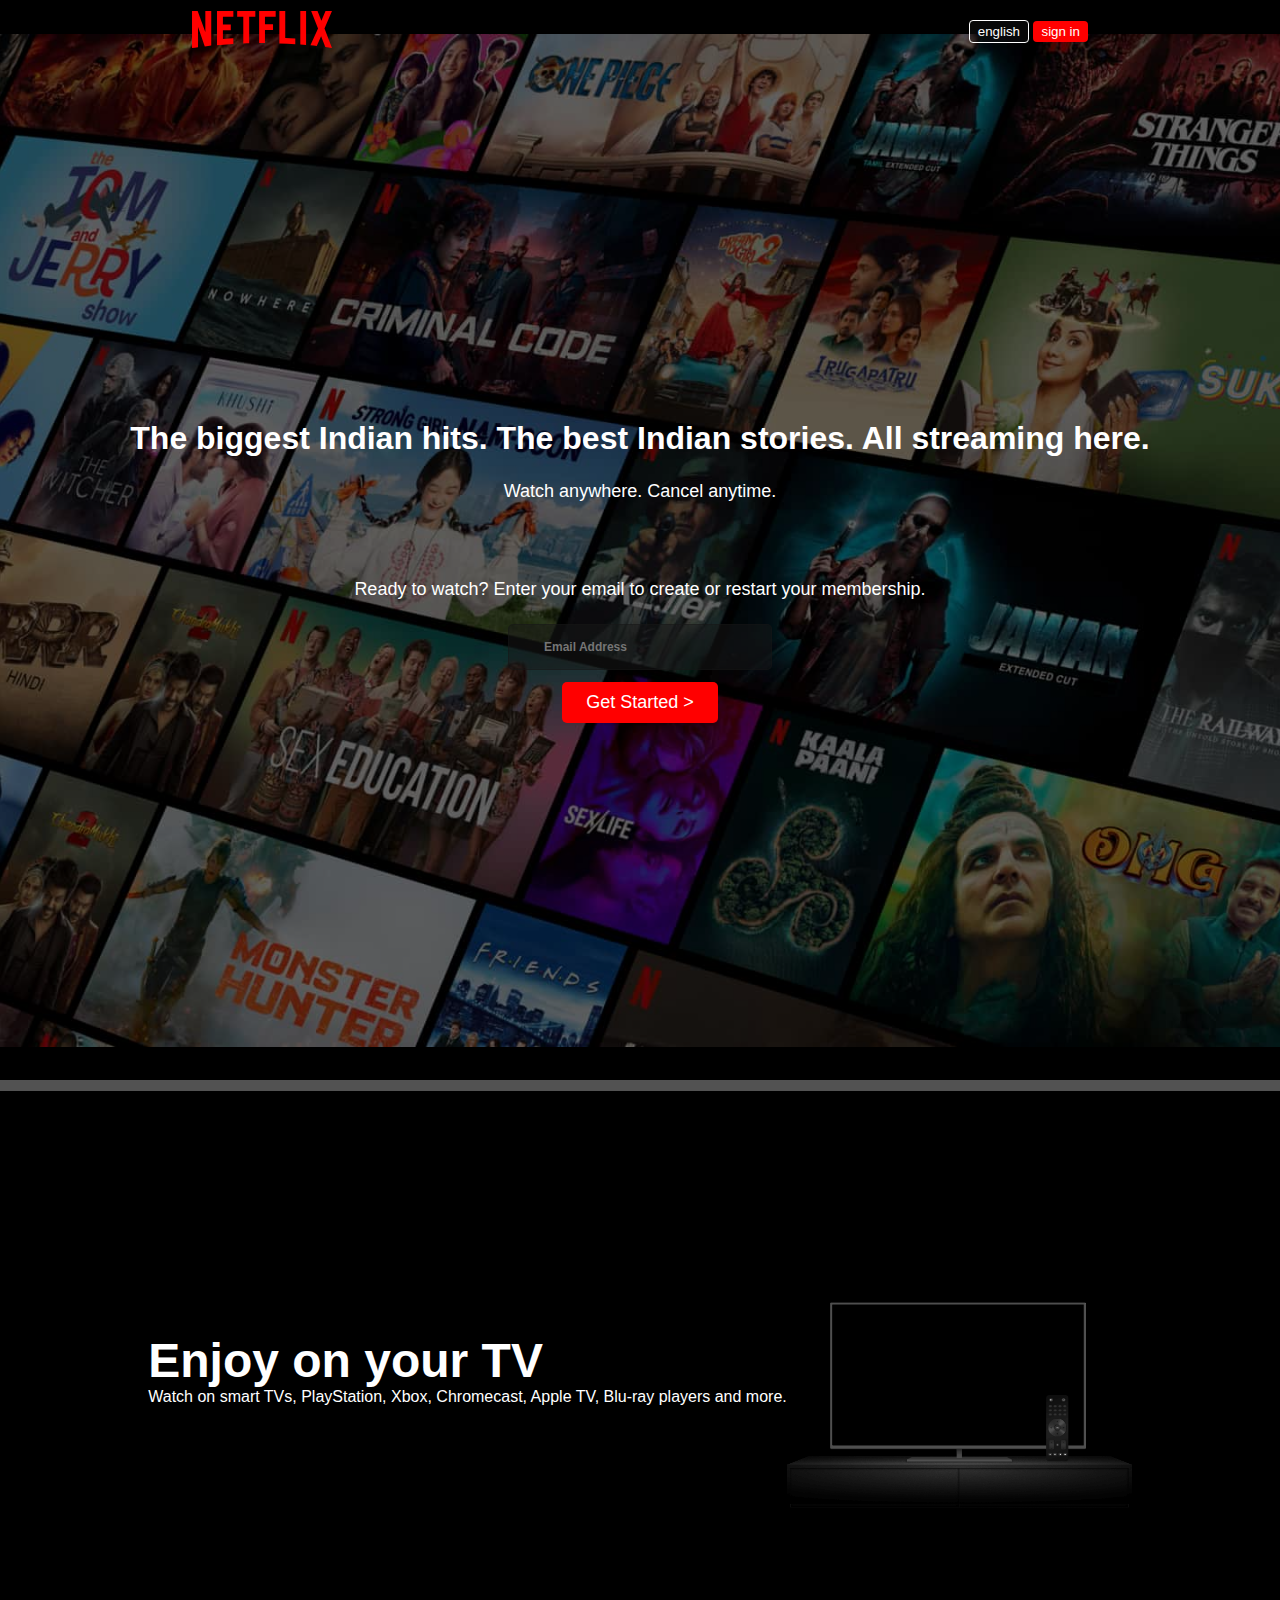
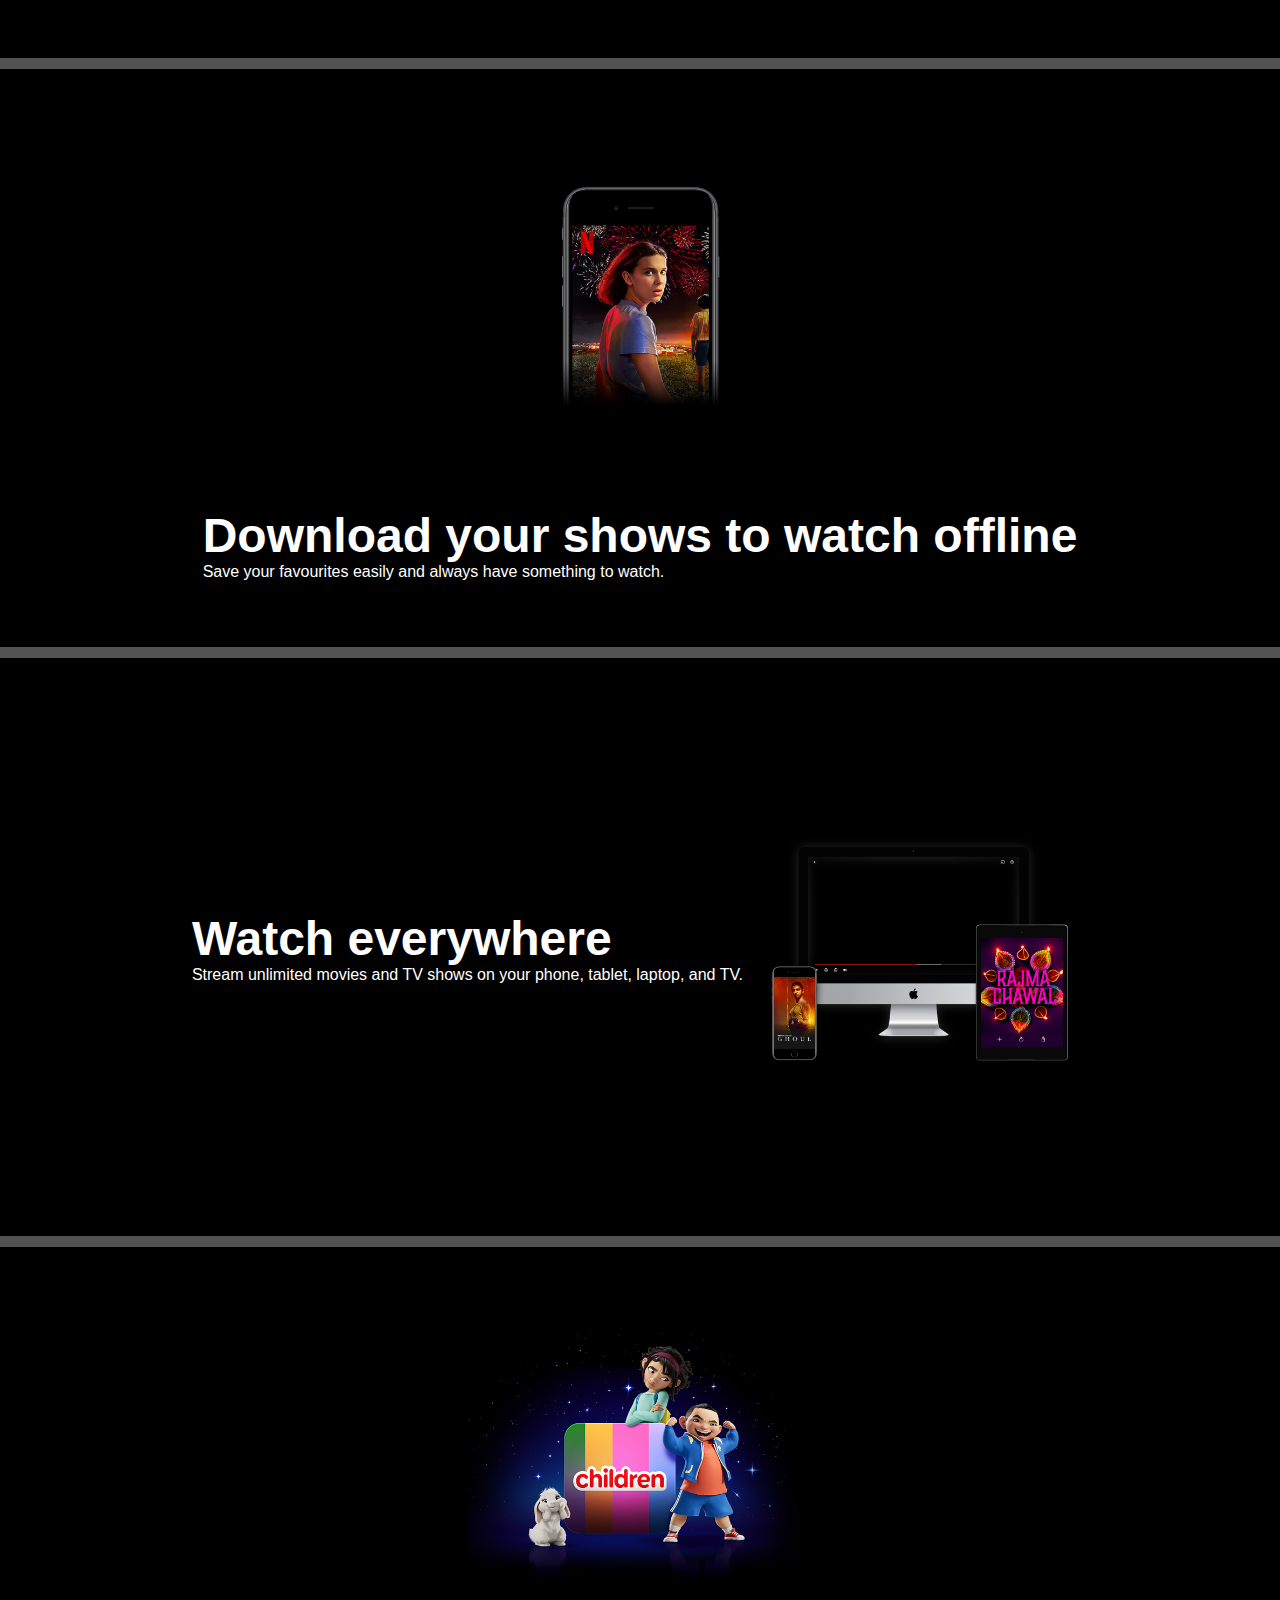
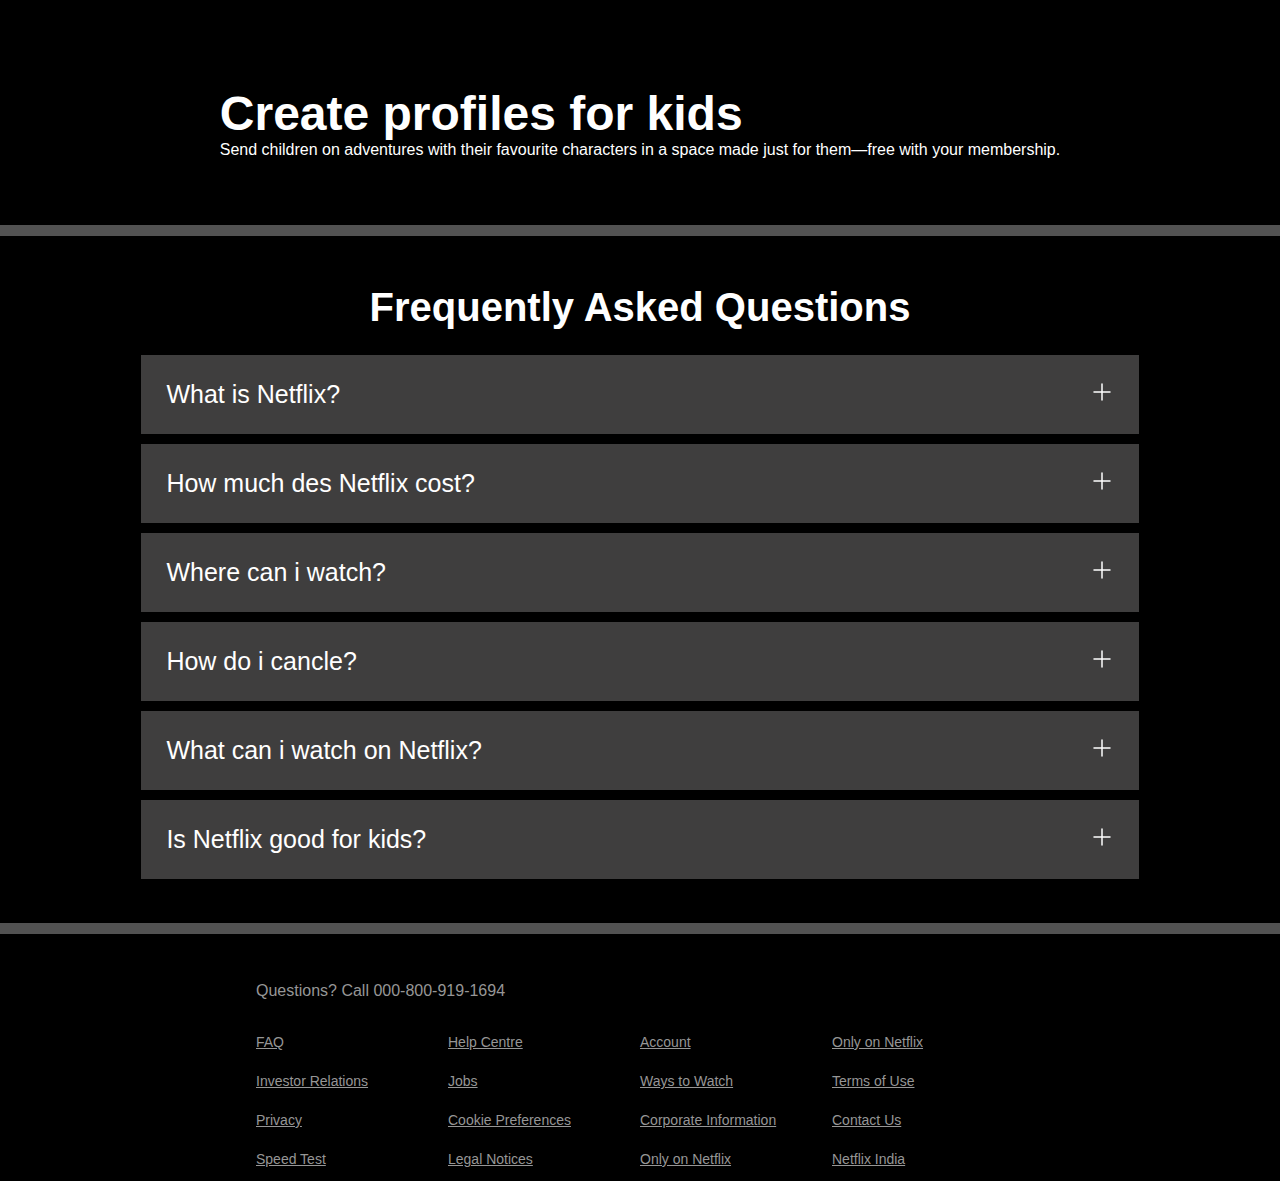
<file: index.html>
<!DOCTYPE html>
<html lang="en">

<head>
    <meta charset="UTF-8">
    <meta name="viewport" content="width=device-width, initial-scale=1.0">
    <!-- <title>Netflix India - Watch TV Shows Online, Watch Movies Online</title> -->
    <title>atharva</title>
    <link rel="stylesheet" href="style.css">
</head>

<body>
    <div class="main">
        <nav>
            <span>
                <img width="53" src="assets/img/logo.svg" alt="" srcset="">
            </span>
            <div>
                <button class="btn">english</button>
                <button class="btn redsm">sign in</button>
            </div>
        </nav>
        <div class="box">
        </div>
        <div class="hero">
            <span class="hero1">
                The biggest Indian hits. The best Indian stories. All streaming here.
            </span>
            <span class="hero2">
                Watch anywhere. Cancel anytime.
            </span><br>
            <span class="hero3">
                Ready to watch? Enter your email to create or restart your membership.
            </span>
            <div class="herobtn">
                <input type="text" placeholder="Email Address">
                <button class="btn redbtn">Get Started &gt;</button>
            </div>
        </div>
        <div class="separation">

        </div>
    </div>
    <section class="first">
        <div>

            <span>Enjoy on your TV</span><br>
            <span>
                Watch on smart TVs, PlayStation, Xbox, Chromecast, Apple TV, Blu-ray players and more.
            </span>


        </div>
        <div class="secimg">
            <img src="assets/img/tv.png" alt="" srcset="">
            <video src="https://assets.nflxext.com/ffe/siteui/acquisition/ourStory/fuji/desktop/video-tv-in-0819.m4v"
                autoplay loop muted></video>
        </div>

    </section>
    <div class="separation"></div>
    <section class="first second">

        <div class="secimg">
            <img src="assets/img/mobile-0819.jpg" alt="" srcset="">
        </div>

        <div>
            <span>Download your shows to watch offline</span><br>
            <span>
                Save your favourites easily and always have something to watch.
            </span>
        </div>
    </section>
    <div class="separation"></div>
    <section class="third first">
        <div>

            <span>Watch everywhere</span><br>
            <span>
                Stream unlimited movies and TV shows on your phone, tablet, laptop, and TV.
            </span>


        </div>
        <div class="secimg1">
            <img src="assets/img/device-pile-in.png" alt="" srcset="">
            <video src="https://assets.nflxext.com/ffe/siteui/acquisition/ourStory/fuji/desktop/video-devices-in.m4v"
                autoplay loop muted></video>
        </div>
    </section>
    <div class="separation"></div>
    <section class="first fourth">

        <div class="secimg">
            <img src="assets/img/AAAABVr8nYuAg0xDpXDv0VI9HUoH7r2aGp4TKRCsKNQrMwxzTtr-NlwOHeS8bCI2oeZddmu3nMYr3j9MjYhHyjBASb1FaOGYZNYvPBCL.png"
                alt="" srcset="">
        </div>

        <div>
            <span>Create profiles for kids</span><br>
            <span>
                Send children on adventures with their favourite characters in a space made just for them—free with your
                membership.
            </span>
        </div>
    </section>
    <div class="separation"></div>
    <section class="faq">
        <h2>Frequently Asked Questions</h2>
        <div class="faqbox">
            <span>What is Netflix?</span>
            <svg width="24" height="24" viewBox="0 0 24 24" fill="white" xmlns="http://www.w3.org/2000/svg">
                <path d="M12 4V20" stroke="white" stroke-width="1.5" stroke-linecap="round" stroke-linejoin="round" />
                <path d="M4 12H20" stroke="white" stroke-width="1.5" stroke-linecap="round" stroke-linejoin="round" />
            </svg>
        </div>
        <div class="faqbox">
            <span>How much des Netflix cost?</span>
            <svg width="24" height="24" viewBox="0 0 24 24" fill="white" xmlns="http://www.w3.org/2000/svg">
                <path d="M12 4V20" stroke="white" stroke-width="1.5" stroke-linecap="round" stroke-linejoin="round" />
                <path d="M4 12H20" stroke="white" stroke-width="1.5" stroke-linecap="round" stroke-linejoin="round" />
            </svg>
        </div>
        <div class="faqbox">
            <span>Where can i watch?</span>
            <svg width="24" height="24" viewBox="0 0 24 24" fill="white" xmlns="http://www.w3.org/2000/svg">
                <path d="M12 4V20" stroke="white" stroke-width="1.5" stroke-linecap="round" stroke-linejoin="round" />
                <path d="M4 12H20" stroke="white" stroke-width="1.5" stroke-linecap="round" stroke-linejoin="round" />
            </svg>
        </div>
        <div class="faqbox">
            <span>How do i cancle?</span>
            <svg width="24" height="24" viewBox="0 0 24 24" fill="white" xmlns="http://www.w3.org/2000/svg">
                <path d="M12 4V20" stroke="white" stroke-width="1.5" stroke-linecap="round" stroke-linejoin="round" />
                <path d="M4 12H20" stroke="white" stroke-width="1.5" stroke-linecap="round" stroke-linejoin="round" />
            </svg>
        </div>
        <div class="faqbox">
            <span>What can i watch on Netflix?</span>
            <svg width="24" height="24" viewBox="0 0 24 24" fill="white" xmlns="http://www.w3.org/2000/svg">
                <path d="M12 4V20" stroke="white" stroke-width="1.5" stroke-linecap="round" stroke-linejoin="round" />
                <path d="M4 12H20" stroke="white" stroke-width="1.5" stroke-linecap="round" stroke-linejoin="round" />
            </svg>
        </div>
        <div class="faqbox">
            <span>Is Netflix good for kids?</span>
            <svg width="24" height="24" viewBox="0 0 24 24" fill="white" xmlns="http://www.w3.org/2000/svg">
                <path d="M12 4V20" stroke="white" stroke-width="1.5" stroke-linecap="round" stroke-linejoin="round" />
                <path d="M4 12H20" stroke="white" stroke-width="1.5" stroke-linecap="round" stroke-linejoin="round" />
            </svg>
        </div>
    </section>
    <div class="separation"></div>

    <footer>
        <div class="questions">
            Questions? Call 000-800-919-1694
        </div>

        <div class="footer">
            <div class="footeritem">
                <a href="faq">FAQ</a>
                <a href="faq">Investor Relations</a>
                <a href="faq">Privacy</a>
                <a href="faq">Speed Test</a>
            </div>

            <div class="footeritem">
                <a href="faq">Help Centre</a>
                <a href="faq">Jobs</a>
                <a href="faq">Cookie Preferences </a>
                <a href="faq">Legal Notices</a>
            </div>
            <div class="footeritem">
                <a href="faq">Account</a>
                <a href="faq">Ways to Watch</a>
                <a href="faq"> Corporate Information</a>
                <a href="faq"> Only on Netflix</a>
            </div>

            <div class="footeritem">
                <a href="faq"> Only on Netflix</a>
                <a href="faq">Terms of Use</a>
                <a href="faq">Contact Us</a>
                <a href="faq">Netflix India</a>
            </div>
        </div>
    </footer>
</body>

</html>
</file>
<file: style.css>
@import url('https://fonts.googleapis.com/css2?family=Libre+Baskerville:ital@1&family=Martel+Sans:wght@700&family=Roboto+Slab:wght@500&display=swap');


*{
    padding: 0;
    margin: 0;
    font-family: sans-serif;
}
body{
    background-color: black;
}

.hero{
    height: calc(100% - 63px);
    display: flex;
    position: relative;
    justify-content: center;
    align-items: center;
    flex-direction: column;
    color: white;
    font-family: 'Martel Sans', sans-serif;
    gap: 24px;
    padding: 0 30px;
}

.hero1{
    font-weight: 900;
    font-size: 45px;
    width: 80vw;
    text-align: center;
}
.hero2{
    font-weight: 400;
    font-size: 23px;
    width: 80vw;
    text-align: center;
}
.hero3{
    font-weight: 400;
    font-size: 20px;
    width: 80vw;
    text-align: center;
}

.main{
    height: 120vh;
    background-image: url(assets/img/bg.jpg);
    background-position: center center;
    background-size: max(1800px, 100vw);
    background-repeat: no-repeat;
    position: relative;
}
.main .box{
    position: absolute;
    top: 0;
    height: 120vh;
    width: 100%;
    opacity: 0.5;
    background-color: black;
}
nav{
    max-width: 70vw;
    margin: auto;
    display: flex;
    align-items: center;
    justify-content: space-between;
    height: 63px;
}

nav img{
    color: red;
    width: 140px;
    position: relative;
    z-index: 10;
}
nav button{
    position: relative;
    z-index: 10;
}
.separation{
    height: 11px;
    width: 100%;
    background-color: rgb(82, 82, 82);
}
.btn{
    padding: 3px 8px;
    font-weight: bold;
    background-color: rgba(23, 23, 23, 0.329);
    color: white;
    cursor: pointer;
    border: 1px solid white;
    border-radius: 4px;
    font-weight: 400;
}


.main input{
    padding: 15px 35px;
    font-size: 12px;
    width: 12rem;
    border-radius: 5px;
    color: white;
    font-weight: 900;
    background-color: rgba(23,23,23,0.5);
    border: 1px solid rgba(23,23,23,0.4);
}
.redsm{
    background-color: red;
    color: white;
    border: 0cap;
}
.redbtn{
    background-color: red;
    padding: 10px 24px;
    font-size: 18px;
    border-radius: 5px;
    color: white;
    border: 0cap;
}
.herobtn{
    display: flex;
    align-items: center;
    justify-content: center;
    gap: 12px;
}

.first{
    display: flex;
    justify-content: center;
    align-items: center;
    margin: auto;
    color: white;
    max-width: 77vw;
    height: 550px;
    /* flex-wrap: wrap; */
}

.third{
    display: flex;
    justify-content: center;
    align-items: center;
    margin: auto;
    color: white;
    max-width: 77vw;
    height: 570px;
    /* flex-wrap: wrap; */
}

.secimg img{
    width: 555px;
    position: relative;
    z-index: 10;
    top: 13px;
}
.secimg video{
    position: absolute;
    width: 475px;
    top: 60px;
    right: 1px;
}

.secimg{
    position: relative;
}
.secimg1{
    position: relative;
}


.first > div :first-child{
    font-size: 48px;
    font-weight: bold;
    padding-top: 34px 0px;
}
.first > div :nth-child(2){
    font-size: 23px;
    font-weight: bold;
}
.secimg1 img{
    width: 555px;
    position: relative;
    z-index: 10;
    top: 13px;
}
.secimg1 video{
    position: absolute;
    width: 350px;
    top: 51px;
    right: 111px;
}

.faq{
    background-color: black;
    color: white;
    padding: 34px;
    
}
.faq h2{
    text-align: center;
    font-size: 40px;
    padding: 15px;
}
.faqbox{
    display: flex;
    background-color: rgb(63, 62, 62);
    color: white;
    padding: 25px;
    position: relative;
    max-width: 74vw;
    margin: 10px  auto;
    justify-content: space-between;
    cursor: pointer;
    font-size: 25px;
    transition: all 0.3s ease-out;
}
.faqbox:hover{
    background-color: rgb(107, 106, 106);

}
.footer{
    display: grid;
    grid-template-columns: 1fr 1fr 1fr 1fr;
    color: white;
    
}
@media screen and (max-width : 1300px){
    .first{
        flex-wrap: wrap;
        height: 558px;
        padding: 10px;
    }
    .third{
        flex-wrap: wrap;
        height: 558px;
        padding: 10px;
    }
    /* .first{
        flex-wrap: wrap;
    }
    .third{
        flex-wrap: wrap;
    } */
    .secimg img{
        width: 345px;
    }
    .secimg video{
        width: 305px;  
    } 
    .secimg1 img{
        width: 345px;
    }
    /* .secimg1 video{
        width: 206px;
        right: 72px;
        top: 37px;
    } */
    .secimg1 video{
        width: 206px;
        right: 72px;
        top: 37px;
    }
    .hero1{
        font-size: 32px;    
    }
    .hero2{
        font-size: 18px;    
    }
    .hero3{
        font-size: 18px;    
    }
    .herobtn{
        display: flex;
        flex-direction: column;
        align-items: center;
        justify-content: center;
        gap: 12px;
    }
    
    
}

@media screen and (max-width : 1111px){
    .footer{
        display: grid;
        grid-template-columns: 1fr 1fr;
        gap: 29px;
        color: white;
        
    }
    
}

    footer{
    color: white;
    max-width: 60vw;
    margin: auto;
    color: rgb(150, 150, 150);
    padding: 14px;
}
.footeritem{
    display: flex;
    flex-direction: column;
    gap: 23px;
}
.footer a{
    /* text-decoration: none; */
    color: rgb(150, 150, 150);
    font-size: 14px;

}
.questions{
    padding: 34px 0px;
}
</file>
